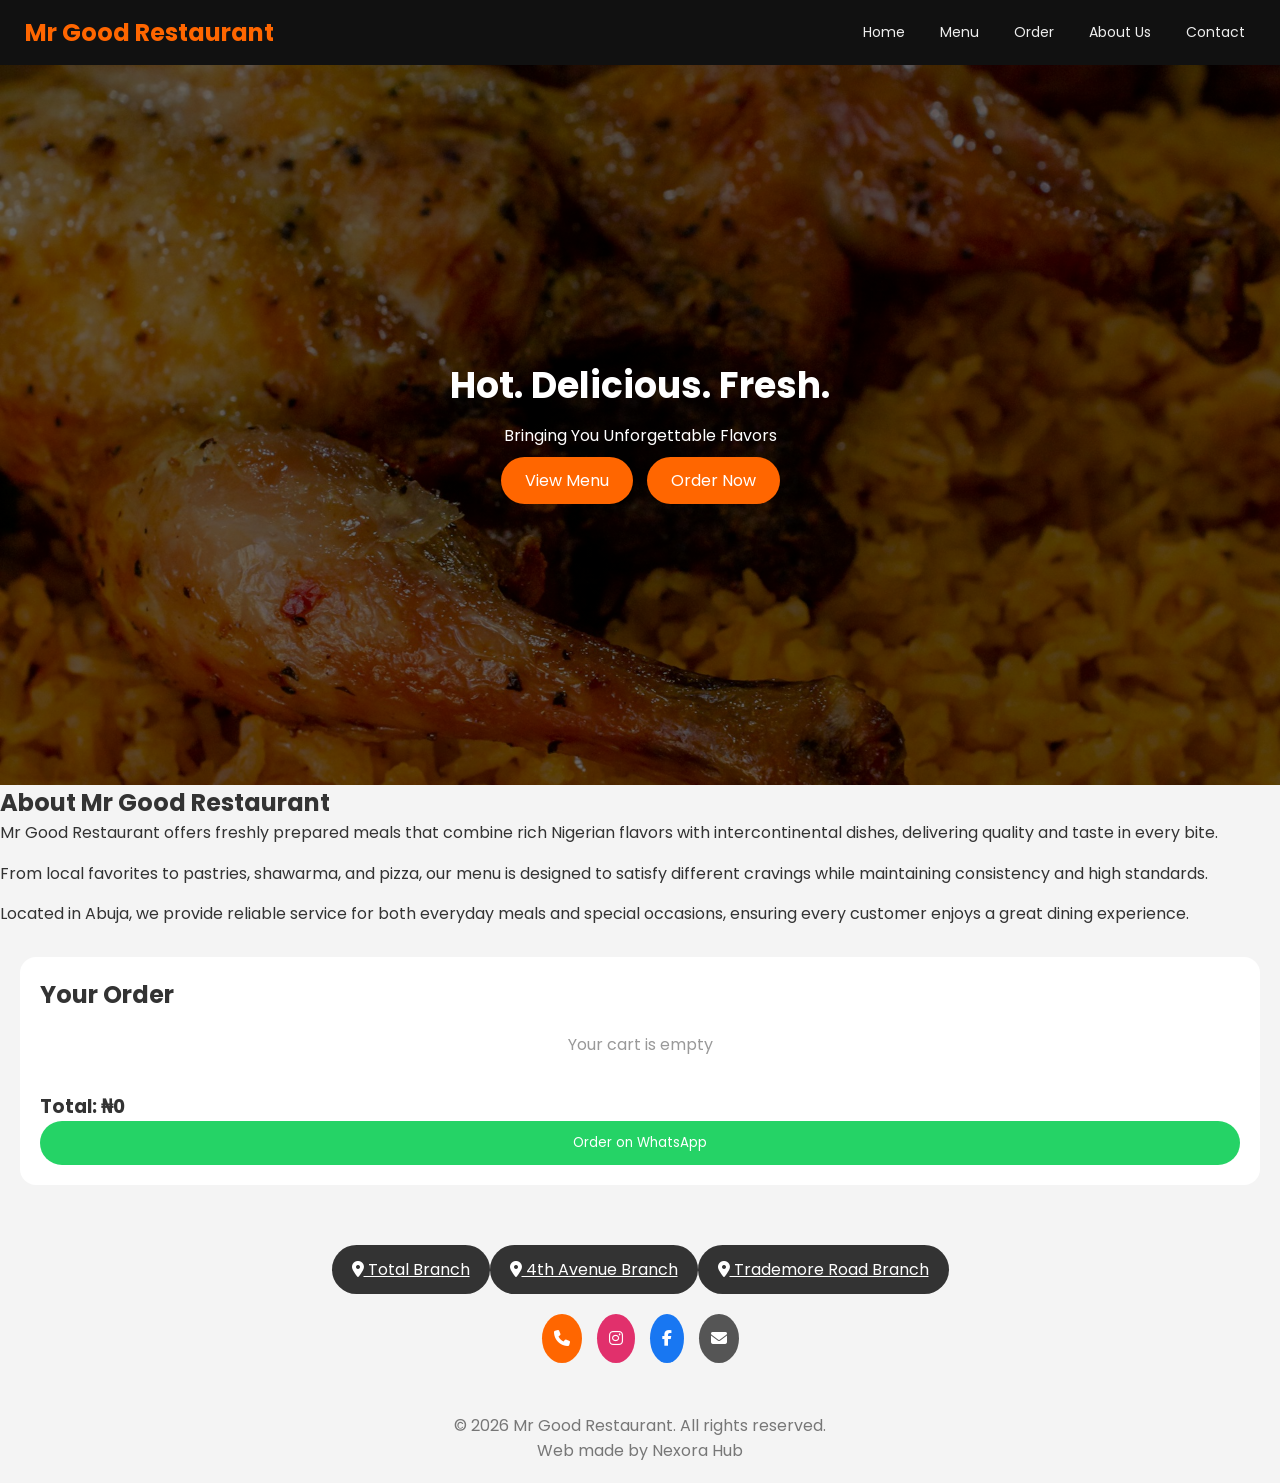
<file: index.html>
<!DOCTYPE html>
<html lang="en">
<head>
  <meta charset="UTF-8">
  <meta name="viewport" content="width=device-width, initial-scale=1.0">
  <title>Mr Good Restaurant</title>

  <link href="https://fonts.googleapis.com/css2?family=Poppins:wght@300;400;600&display=swap" rel="stylesheet">
  <link rel="stylesheet" href="style.css">
  <link rel="stylesheet" href="https://cdnjs.cloudflare.com/ajax/libs/font-awesome/6.5.0/css/all.min.css">
</head>

<body>

<!-- NAVBAR -->
<nav class="nav">
  <h2>Mr Good Restaurant</h2>

  <div class="nav-links">
    <a href="index.html">Home</a>
    <a href="menu.html">Menu</a>
    <a href="#cart">Order</a>
    <a href="#about">About Us</a>
    <a href="#contact">Contact</a>
  </div>
</nav>

<!-- HERO -->
<header class="hero">
  <h1>Hot. Delicious. Fresh.</h1>
  <p>Bringing You Unforgettable Flavors</p>

  <div class="hero-buttons">
    <a href="menu.html">View Menu</a>
    <a href="#cart">Order Now</a>
  </div>
</header>


<!-- ABOUT -->

  <section class="about" id="about">
  <h2>About Mr Good Restaurant</h2>

  <p>
    Mr Good Restaurant offers freshly prepared meals that combine rich Nigerian flavors with intercontinental dishes, delivering quality and taste in every bite.
  </p>

  <p>
    From local favorites to pastries, shawarma, and pizza, our menu is designed to satisfy different cravings while maintaining consistency and high standards.
  </p>

  <p>
    Located in Abuja, we provide reliable service for both everyday meals and special occasions, ensuring every customer enjoys a great dining experience.
  </p>
</section>

<!-- CART -->
<section id="cart" class="cart">
  <h2>Your Order</h2>

  <div id="cart-items"></div>

  <h3 id="total">Total: ₦0</h3>

  <button onclick="sendToWhatsApp()">
    Order on WhatsApp
  </button>
</section>

<!-- CONTACT -->
  <div class="contact-buttons" id="contact">

  <div class="contact-top">
    <a href="https://www.google.com/maps/place/Mr.+Good+Restaurants+-+Lugbe+FHA+1st+Ave.+(Total)+Branch,+4893+1st+Ave+Fha,+opp.+Precious+Clinics,+Lugbe+900107,+Federal+Capital+Territory/@8.9895923,7.3627396,17z/data=!4m9!1m2!2m1!1smr+good+restaurant!3m5!1s0x104e73a674d21697:0xb45f33911788c292!8m2!3d8.9895923!4d7.3627396!16s%2Fg%2F11stfq7zfp?utm_campaign=ml-ardl&g_ep=Eg1tbF8yMDI2MDQwMV8wIOC7DCoASAJQAQ%3D%3D" target="_blank" class="contact-btn map">
  <i class="fa-solid fa-location-dot"></i> Total Branch 
</a>

  <a href="https://www.google.com/maps/place/Mr.+Good+Restaurants,+4th+Avenue+Branch,+Suite+19,+4th+Avenue+(Formerly+Mr.+Biggs),+F.H.A+Estate,+Lugbe+900107,+Federal+Capital+Territory/@8.9840972,7.3722024,17z/data=!4m9!1m2!2m1!1smr+good+restaurant!3m5!1s0x104e0b323a3643cf:0x285b700a3114992b!8m2!3d8.9840972!4d7.3722024!16s%2Fg%2F11xsvfbwt0?utm_campaign=ml-ardl&g_ep=Eg1tbF8yMDI2MDQwMV8wIOC7DCoASAJQAQ%3D%3D,+Federal+Capital+Territory/@8.9895923,7.3627396,17z/data=!4m9!1m2!2m1!1smr+good+restaurant!3m5!1s0x104e73a674d21697:0xb45f33911788c292!8m2!3d8.9895923!4d7.3627396!16s%2Fg%2F11stfq7zfp?utm_campaign=ml-ardl&g_ep=Eg1tbF8yMDI2MDQwMV8wIOC7DCoASAJQAQ%3D%3D" target="_blank" class="contact-btn map">
  <i class="fa-solid fa-location-dot"></i> 4th Avenue Branch 
</a>

    <a href="https://www.google.com/maps/place/Plot+48%2F49,+Mr.+Good+Restaurants+-+Trademore+Road+Branch,+VON+Garden+Estate,+Trademore+Av.,+Phase+2,+Lugbe+900107,+Federal+Capital+Territory/@8.9598733,7.3622564,17z/data=!4m9!1m2!2m1!1smr+good+restaurant!3m5!1s0x104e730003a2aef1:0x85105f33e742f2cc!8m2!3d8.9598733!4d7.3622564!16s%2Fg%2F11xcv6y5p3?utm_campaign=ml-ardl&g_ep=Eg1tbF8yMDI2MDQwMV8wIOC7DCoASAJQAQ%3D%3DTerritory/@8.9840972,7.3722024,17z/data=!4m9!1m2!2m1!1smr+good+restaurant!3m5!1s0x104e0b323a3643cf:0x285b700a3114992b!8m2!3d8.9840972!4d7.3722024!16s%2Fg%2F11xsvfbwt0?utm_campaign=ml-ardl&g_ep=Eg1tbF8yMDI2MDQwMV8wIOC7DCoASAJQAQ%3D%3D,+Federal+Capital+Territory/@8.9895923,7.3627396,17z/data=!4m9!1m2!2m1!1smr+good+restaurant!3m5!1s0x104e73a674d21697:0xb45f33911788c292!8m2!3d8.9895923!4d7.3627396!16s%2Fg%2F11stfq7zfp?utm_campaign=ml-ardl&g_ep=Eg1tbF8yMDI2MDQwMV8wIOC7DCoASAJQAQ%3D%3D" target="_blank" class="contact-btn map">
  <i class="fa-solid fa-location-dot"></i> Trademore Road Branch
</a>
  </div>

  <div class="contact-bottom">
    <a href="tel:+234 915 379 2539" class="contact-btn call">
      <i class="fa-solid fa-phone"></i>
    </a>

    <a href="https://www.instagram.com/mrgoodrestaurants" target="_blank" class="contact-btn instagram">
      <i class="fa-brands fa-instagram"></i>
    </a>

    <a href="https://www.facebook.com/mrgoodrestaurant" target="_blank" class="contact-btn facebook">
      <i class="fa-brands fa-facebook-f"></i>
    </a>

    <a href="mailto:hellomrgoodtstia1@gmail.com" class="contact-btn email">
      <i class="fa-solid fa-envelope"></i>
    </a>
  </div>
</div>

  
  <footer>
  <p>© 2026 Mr Good Restaurant. All rights reserved.</p>
    <p>Web made by Nexora Hub</p>
</footer>

  <script src="script.js"></script>

</body>
</html>
</file>
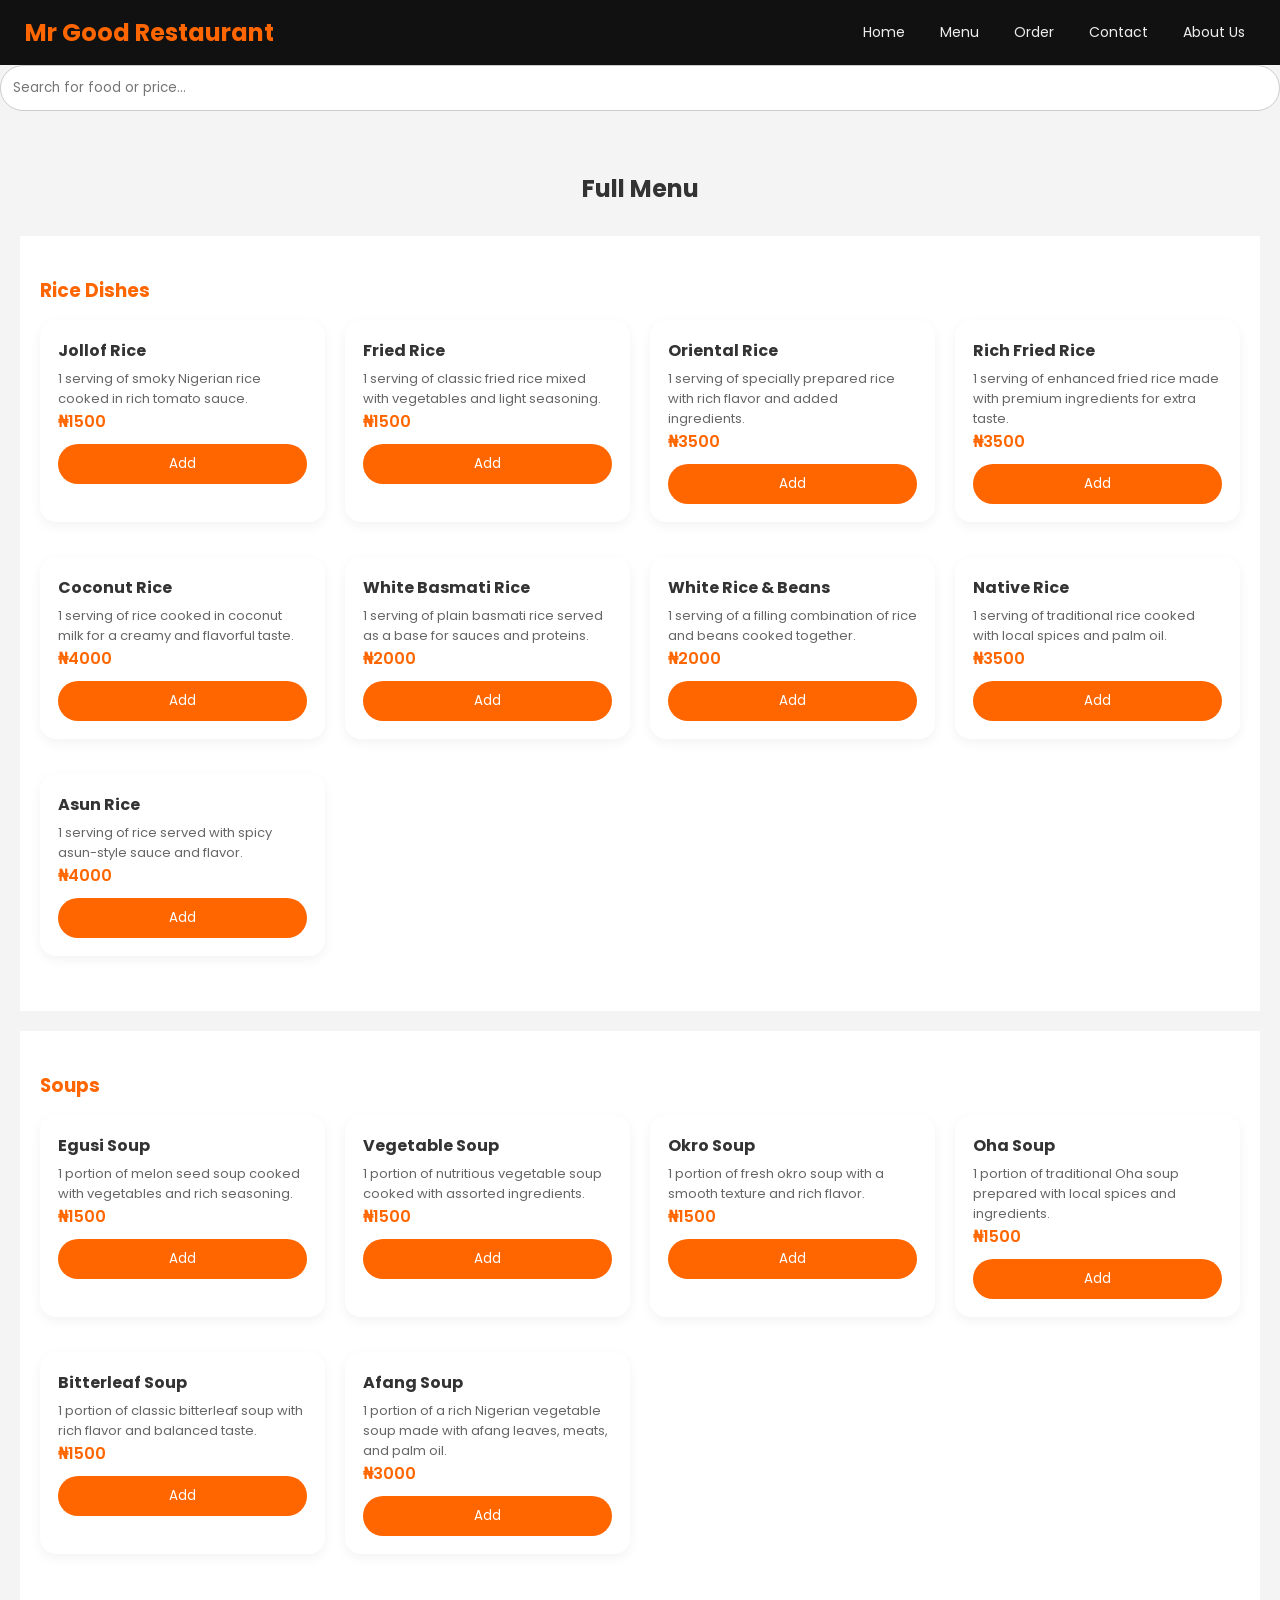
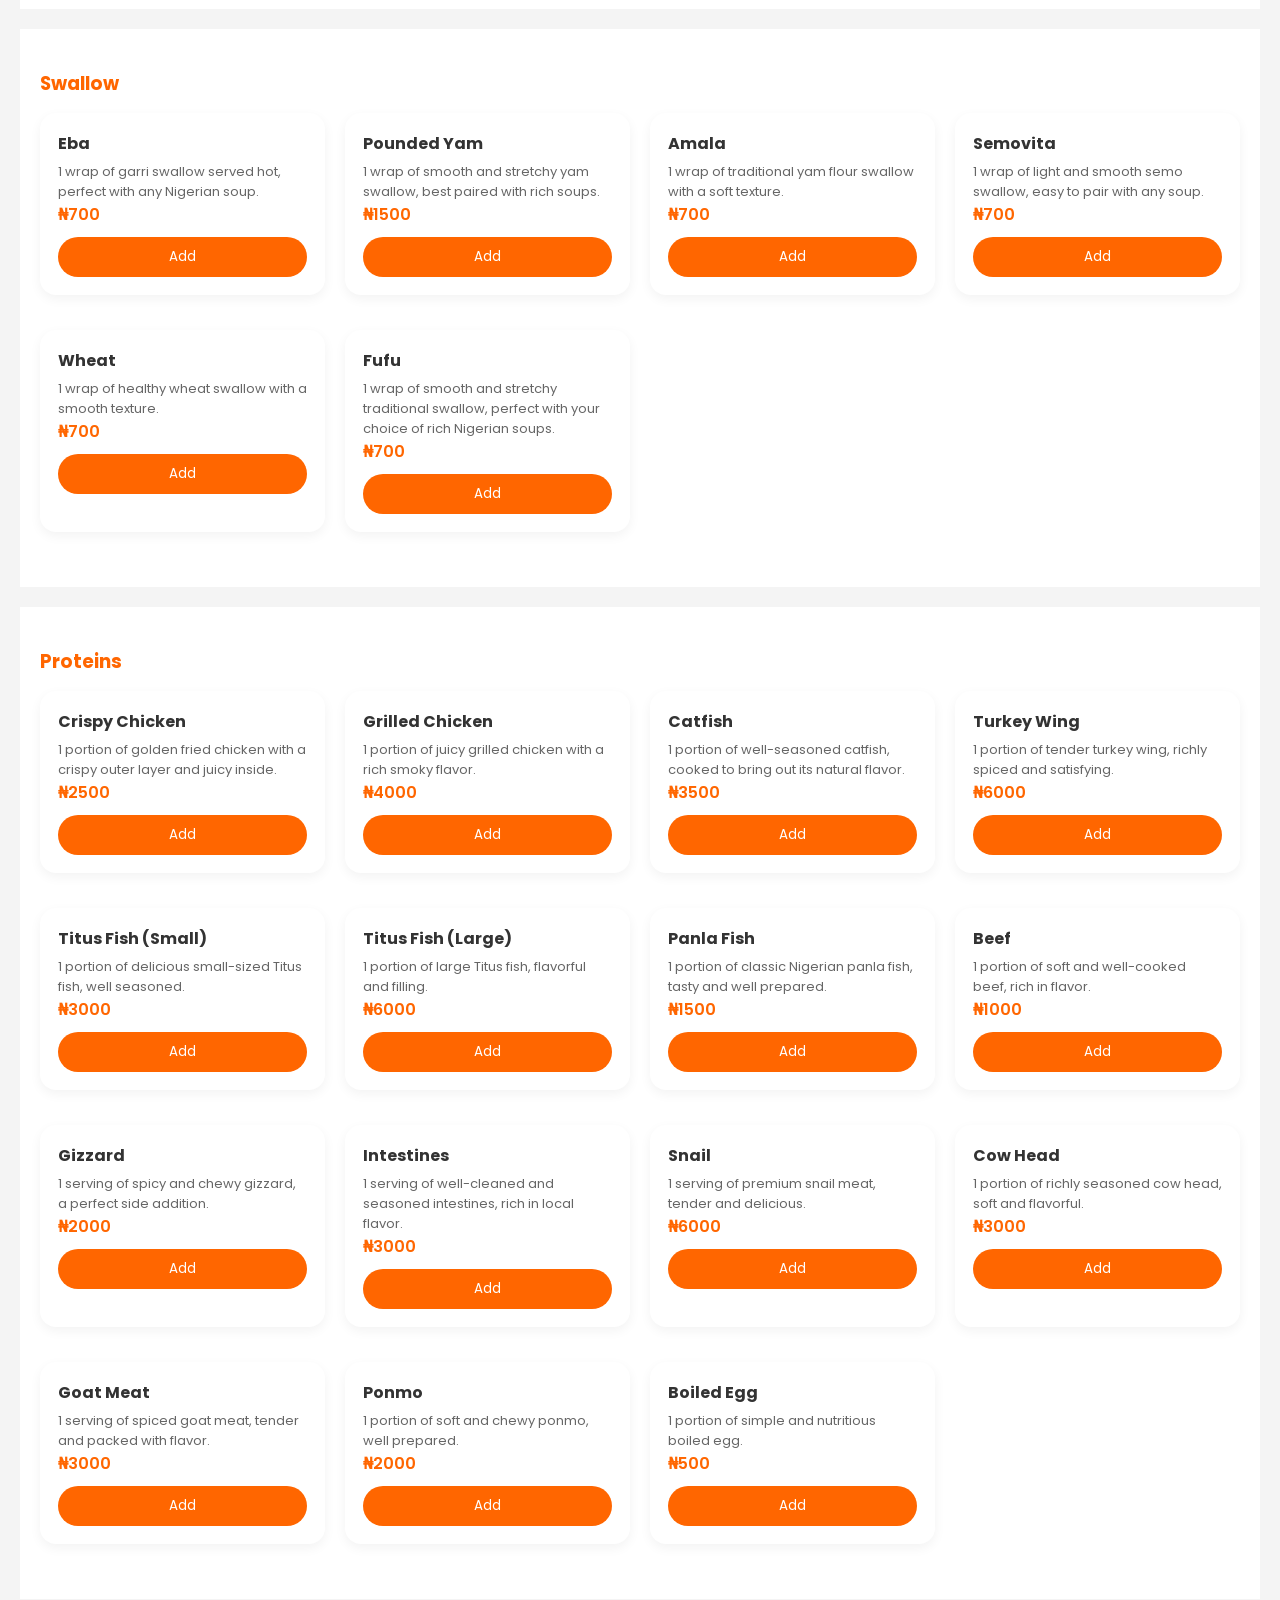
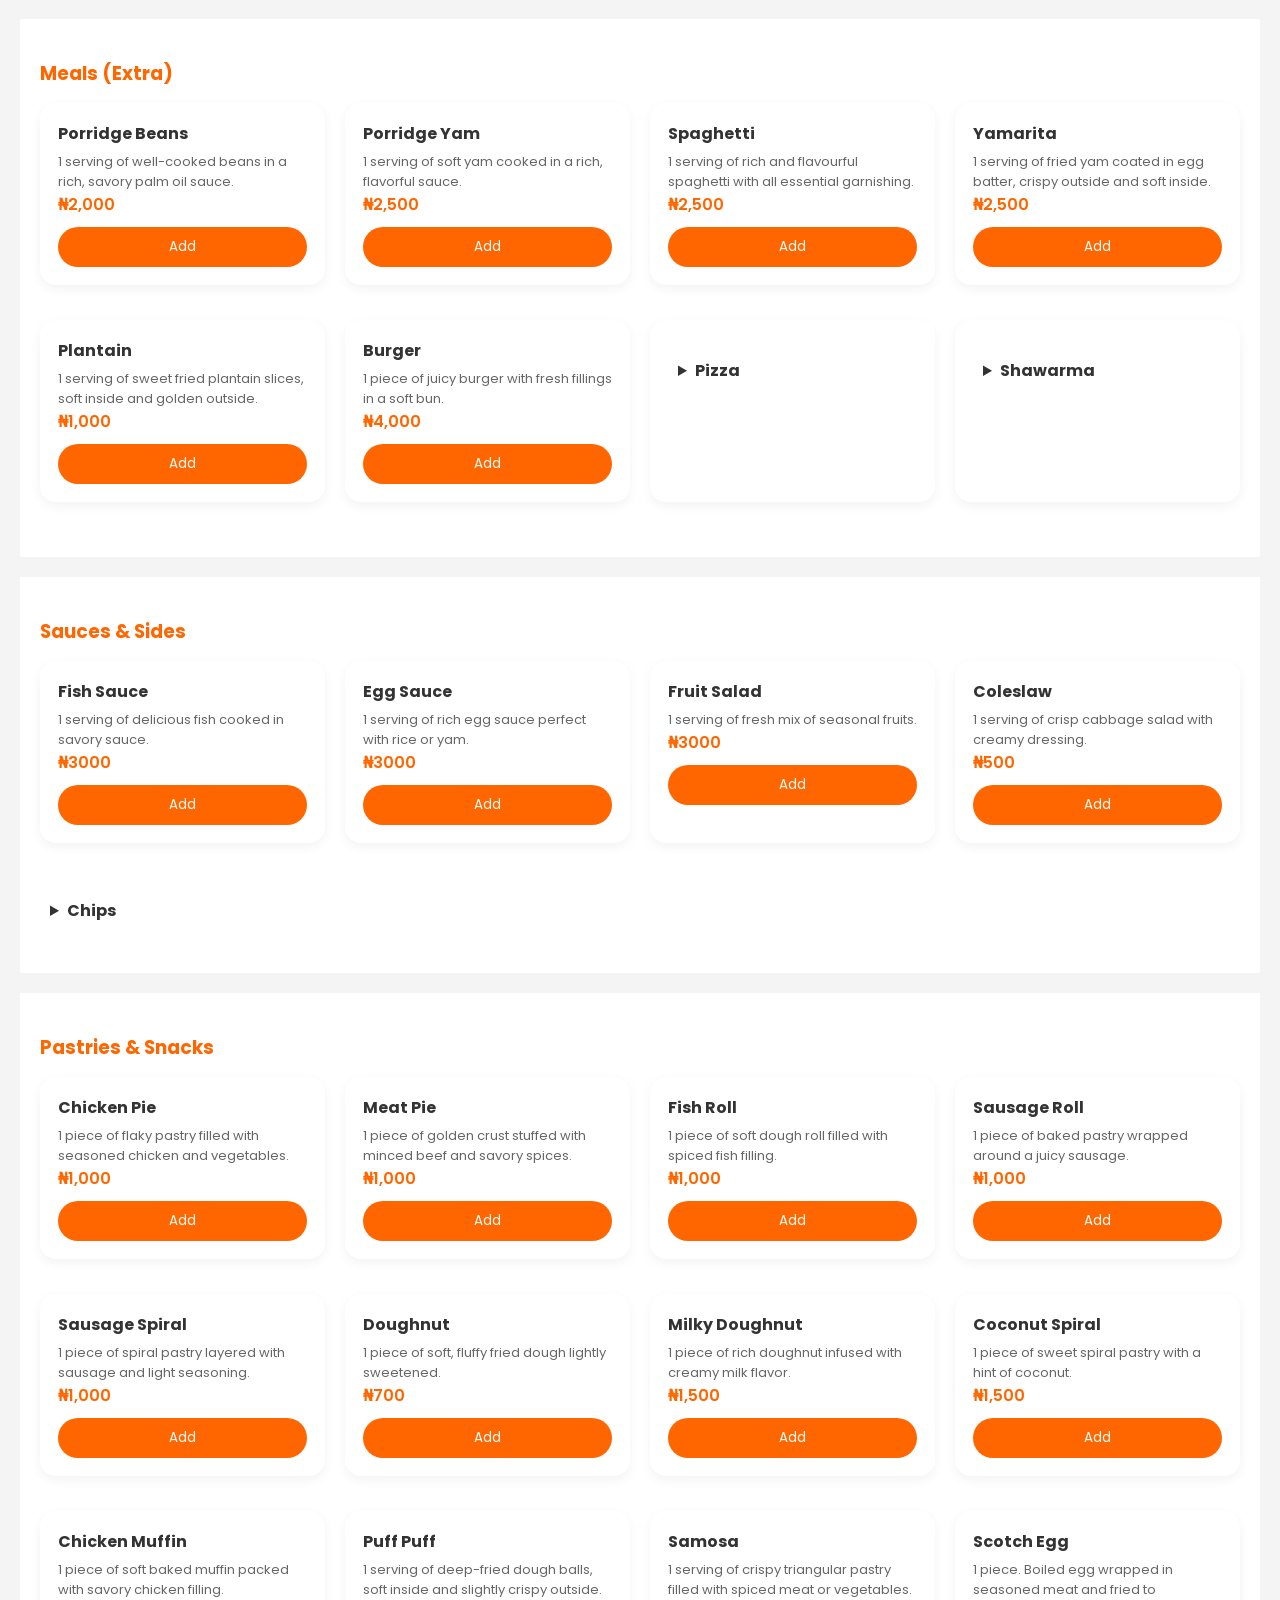
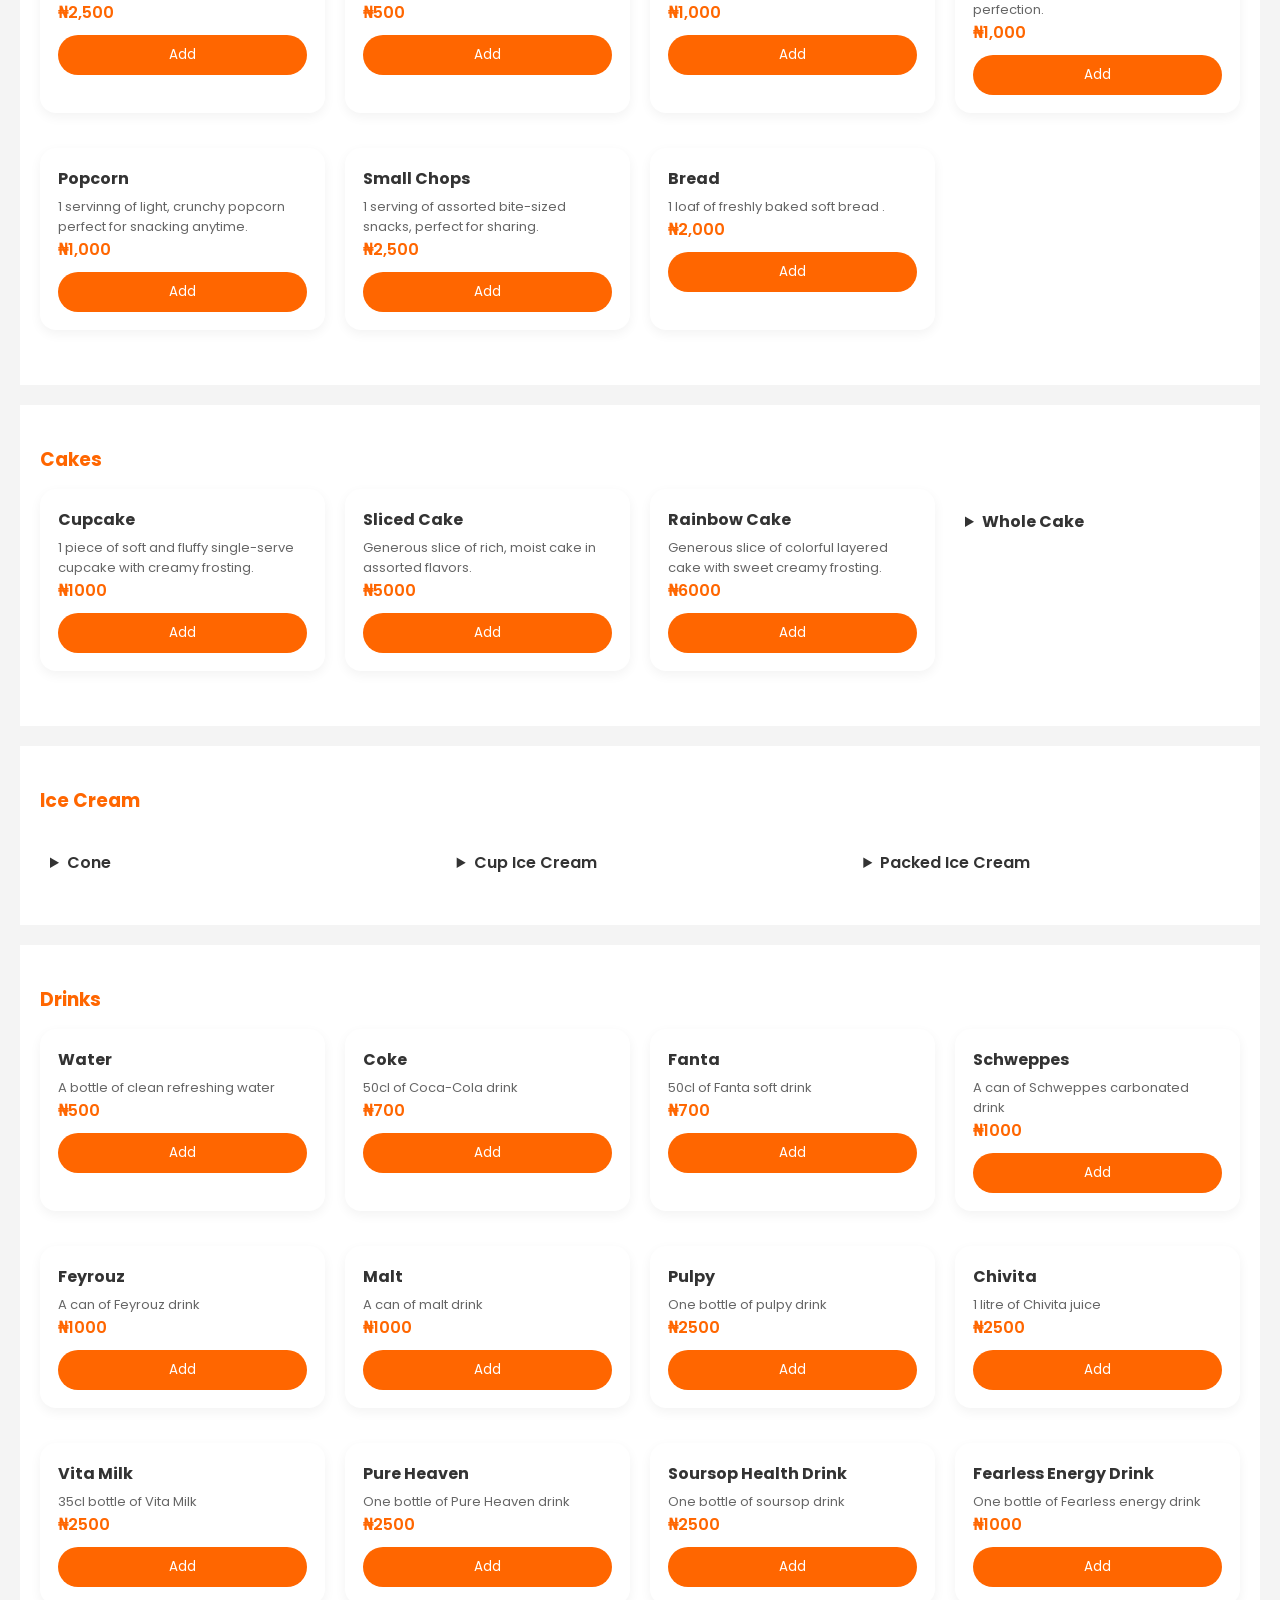
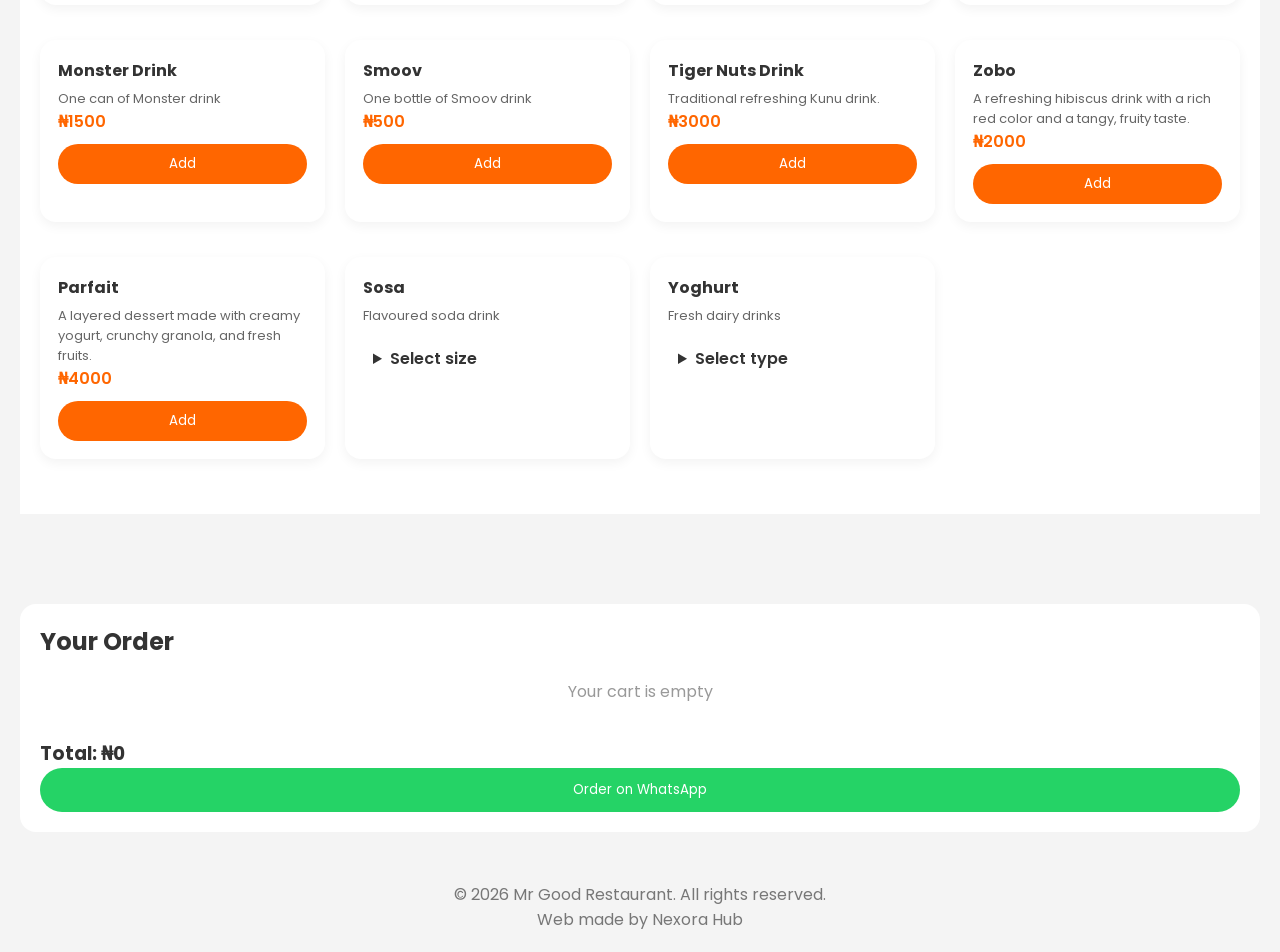
<file: menu.html>
<!DOCTYPE html>
<html lang="en">
<head>
  <meta charset="UTF-8">
  <meta name="viewport" content="width=device-width, initial-scale=1.0">
  <title>Menu - Mr Good Restaurant</title>

  <!-- MAIN CSS -->
  <link rel="stylesheet" href="style.css">
  <link href="https://fonts.googleapis.com/css2?family=Poppins:wght@300;400;600&display=swap" rel="stylesheet">
  <link rel="stylesheet" href="https://cdnjs.cloudflare.com/ajax/libs/font-awesome/6.5.0/css/all.min.css">
</head>

<body>

<!-- NAVIGATION -->
<nav class="nav">
  <h2>Mr Good Restaurant</h2>
  <div class="nav-links">
    <a href="index.html">Home</a>
    <a href="menu.html">Menu</a>
    <a href="#cart">Order</a>
    <a href="index.html#contact">Contact</a>
    <a href="index.html#about">About Us</a>
  </div>
</nav>

<input 
  type="text" 
  id="searchInput" 
  placeholder="Search for food or price..."
>

<p id="no-result" style="display:none; color:red;">
  No results found
</p>
<section class="menu">
  <h2>Full Menu</h2>

  <!-- PASTE YOUR FULL MENU HERE -->
  <!-- CATEGORY 1 -->
  <div class="menu-section">
  <h3>Rice Dishes</h3>

  <div class="food-container">

    <div class="food-item">
      <h4>Jollof Rice</h4>
      <p>1 serving of smoky Nigerian rice cooked in rich tomato sauce.</p>
      <span>₦1500</span>
      <button onclick="addToCart('Jollof Rice', 1500)">Add</button>
    </div>

    <div class="food-item">
      <h4>Fried Rice</h4>
      <p>1 serving of classic fried rice mixed with vegetables and light seasoning.</p>
      <span>₦1500</span>
      <button onclick="addToCart('Fried Rice', 1500)">Add</button>
    </div>

    <div class="food-item">
      <h4>Oriental Rice</h4>
      <p>1 serving of specially prepared rice with rich flavor and added ingredients.</p>
      <span>₦3500</span>
      <button onclick="addToCart('Oriental Rice', 3500)">Add</button>
    </div>

    <div class="food-item">
      <h4>Rich Fried Rice</h4>
      <p>1 serving of enhanced fried rice made with premium ingredients for extra taste.</p>
      <span>₦3500</span>
      <button onclick="addToCart('Rich Fried Rice', 3500)">Add</button>
    </div>

    <div class="food-item">
      <h4>Coconut Rice</h4>
      <p>1 serving of rice cooked in coconut milk for a creamy and flavorful taste.</p>
      <span>₦4000</span>
      <button onclick="addToCart('Coconut Rice', 4000)">Add</button>
    </div>

    <div class="food-item">
      <h4>White Basmati Rice</h4>
      <p>1 serving of plain basmati rice served as a base for sauces and proteins.</p>
      <span>₦2000</span>
      <button onclick="addToCart('White Basmati Rice', 2000)">Add</button>
    </div>

    <div class="food-item">
      <h4>White Rice & Beans</h4>
      <p>1 serving of a filling combination of rice and beans cooked together.</p>
      <span>₦2000</span>
      <button onclick="addToCart('Rice & Beans', 2000)">Add</button>
    </div>

    <div class="food-item">
      <h4>Native Rice</h4>
      <p>1 serving of traditional rice cooked with local spices and palm oil.</p>
      <span>₦3500</span>
      <button onclick="addToCart('Native Rice', 3500)">Add</button>
    </div>

    <div class="food-item">
      <h4>Asun Rice</h4>
      <p>1 serving of rice served with spicy asun-style sauce and flavor.</p>
      <span>₦4000</span>
      <button onclick="addToCart('Asun Rice', 4000)">Add</button>
    </div>

  </div>
</div>

  <!-- CATEGORY 2 -->
 <div class="menu-section">
  <h3>Soups</h3>

  <div class="food-container">

    <div class="food-item">
      <h4>Egusi Soup</h4>
      <p>1 portion of melon seed soup cooked with vegetables and rich seasoning.</p>
      <span>₦1500</span>
      <button onclick="addToCart('Egusi Soup', 1500)">Add</button>
    </div>

    <div class="food-item">
      <h4>Vegetable Soup</h4>
      <p>1 portion of nutritious vegetable soup cooked with assorted ingredients.</p>
      <span>₦1500</span>
      <button onclick="addToCart('Vegetable Soup', 1500)">Add</button>
    </div>

    <div class="food-item">
      <h4>Okro Soup</h4>
      <p>1 portion of fresh okro soup with a smooth texture and rich flavor.</p>
      <span>₦1500</span>
      <button onclick="addToCart('Okra Soup', 1500)">Add</button>
    </div>

    <div class="food-item">
      <h4>Oha Soup</h4>
      <p>1 portion of traditional Oha soup prepared with local spices and ingredients.</p>
      <span>₦1500</span>
      <button onclick="addToCart('Oha Soup', 1500)">Add</button>
    </div>

    <div class="food-item">
      <h4>Bitterleaf Soup</h4>
      <p>1 portion of classic bitterleaf soup with rich flavor and balanced taste.</p>
      <span>₦1500</span>
      <button onclick="addToCart('Bitterleaf Soup', 1500)">Add</button>
    </div>

<div class="food-item">
  <h4>Afang Soup</h4>
  <p>1 portion of a rich Nigerian vegetable soup made with afang leaves, meats, and palm oil.</p>
  <span>₦3000</span>
  <button onclick="addToCart('Afang Soup', 3000)">Add</button>
</div>
    
  </div>
</div>
  
  <!-- CATEGORY 3 -->
  <div class="menu-section">
  <h3>Swallow</h3>

  <div class="food-container">

    <div class="food-item">
      <h4>Eba</h4>
      <p>1 wrap of garri swallow served hot, perfect with any Nigerian soup.</p>
      <span>₦700</span>
      <button onclick="addToCart('Eba', 700)">Add</button>
    </div>

    <div class="food-item">
      <h4>Pounded Yam</h4>
      <p>1 wrap of smooth and stretchy yam swallow, best paired with rich soups.</p>
      <span>₦1500</span>
      <button onclick="addToCart('Pounded Yam', 1500)">Add</button>
    </div>

    <div class="food-item">
      <h4>Amala</h4>
      <p>1 wrap of traditional yam flour swallow with a soft texture.</p>
      <span>₦700</span>
      <button onclick="addToCart('Amala', 700)">Add</button>
    </div>

    <div class="food-item">
      <h4>Semovita</h4>
      <p>1 wrap of light and smooth semo swallow, easy to pair with any soup.</p>
      <span>₦700</span>
      <button onclick="addToCart('Semovita', 700)">Add</button>
    </div>

    <div class="food-item">
      <h4>Wheat</h4>
      <p>1 wrap of healthy wheat swallow with a smooth texture.</p>
      <span>₦700</span>
      <button onclick="addToCart('Wheat', 700)">Add</button>
    </div>

    <div class="food-item">
  <h4>Fufu</h4>
  <p>1 wrap of smooth and stretchy traditional swallow, perfect with your choice of rich Nigerian soups.</p>
  <span>₦700</span>
  <button onclick="addToCart('Fufu', 700)">Add</button>
</div>

  </div>
</div>
  
  <!-- CATEGORY 4 -->
  <div class="menu-section">
  <h3>Proteins</h3>

  <div class="food-container">

    <div class="food-item">
      <h4>Crispy Chicken</h4>
      <p>1 portion of golden fried chicken with a crispy outer layer and juicy inside.</p>
      <span>₦2500</span>
      <button onclick="addToCart('Crispy Chicken', 2500)">Add</button>
    </div>

    <div class="food-item">
      <h4>Grilled Chicken</h4>
      <p>1 portion of juicy grilled chicken with a rich smoky flavor.</p>
      <span>₦4000</span>
      <button onclick="addToCart('Grilled Chicken', 4000)">Add</button>
    </div>

    <div class="food-item">
      <h4>Catfish</h4>
      <p>1 portion of well-seasoned catfish, cooked to bring out its natural flavor.</p>
      <span>₦3500</span>
      <button onclick="addToCart('Catfish', 3500)">Add</button>
    </div>

    <div class="food-item">
      <h4>Turkey Wing</h4>
      <p>1 portion of tender turkey wing, richly spiced and satisfying.</p>
      <span>₦6000</span>
      <button onclick="addToCart('Turkey Wing', 6000)">Add</button>
    </div>

    <div class="food-item">
      <h4>Titus Fish (Small)</h4>
      <p>1 portion of delicious small-sized Titus fish, well seasoned.</p>
      <span>₦3000</span>
      <button onclick="addToCart('Titus Fish (Small)', 3000)">Add</button>
    </div>

    <div class="food-item">
      <h4>Titus Fish (Large)</h4>
      <p>1 portion of large Titus fish, flavorful and filling.</p>
      <span>₦6000</span>
      <button onclick="addToCart('Titus Fish (Large)', 6000)">Add</button>
    </div>

    <div class="food-item">
      <h4>Panla Fish</h4>
      <p>1 portion of classic Nigerian panla fish, tasty and well prepared.</p>
      <span>₦1500</span>
      <button onclick="addToCart('Panla Fish', 1500)">Add</button>
    </div>

    <div class="food-item">
      <h4>Beef</h4>
      <p>1 portion of soft and well-cooked beef, rich in flavor.</p>
      <span>₦1000</span>
      <button onclick="addToCart('Beef', 1000)">Add</button>
    </div>

    <div class="food-item">
      <h4>Gizzard</h4>
      <p>1 serving of spicy and chewy gizzard, a perfect side addition.</p>
      <span>₦2000</span>
      <button onclick="addToCart('Gizzard', 2000)">Add</button>
    </div>

    <div class="food-item">
      <h4>Intestines</h4>
      <p>1 serving of well-cleaned and seasoned intestines, rich in local flavor.</p>
      <span>₦3000</span>
      <button onclick="addToCart('Intestines', 3000)">Add</button>
    </div>

    <div class="food-item">
      <h4>Snail</h4>
      <p>1 serving of premium snail meat, tender and delicious.</p>
      <span>₦6000</span>
      <button onclick="addToCart('Snail', 6000)">Add</button>
    </div>

    <div class="food-item">
      <h4>Cow Head</h4>
      <p>1 portion of richly seasoned cow head, soft and flavorful.</p>
      <span>₦3000</span>
      <button onclick="addToCart('Cow Head', 3000)">Add</button>
    </div>

    <div class="food-item">
      <h4>Goat Meat</h4>
      <p>1 serving of spiced goat meat, tender and packed with flavor.</p>
      <span>₦3000</span>
      <button onclick="addToCart('Goat Meat', 3000)">Add</button>
    </div>

    <div class="food-item">
      <h4>Ponmo</h4>
      <p>1 portion of soft and chewy ponmo, well prepared.</p>
      <span>₦2000</span>
      <button onclick="addToCart('Ponmo', 2000)">Add</button>
    </div>

    <div class="food-item">
      <h4>Boiled Egg</h4>
      <p>1 portion of simple and nutritious boiled egg.</p>
      <span>₦500</span>
      <button onclick="addToCart('Boiled Egg', 500)">Add</button>
    </div>

  </div>
</div>
  

  <!-- CATEGORY 6 -->
  <div class="menu-section">
  <h3>Meals (Extra)</h3>

  <div class="food-container">

    <div class="food-item">
      <h4>Porridge Beans</h4>
      <p>1 serving of well-cooked beans in a rich, savory palm oil sauce.</p>
      <span>₦2,000</span>
      <button onclick="addToCart('Porridge Beans', 2000)">Add</button>
    </div>

    <div class="food-item">
      <h4>Porridge Yam</h4>
      <p>1 serving of soft yam cooked in a rich, flavorful sauce.</p>
      <span>₦2,500</span>
      <button onclick="addToCart('Porridge Yam', 2500)">Add</button>
    </div>
    
    <div class="food-item">
      <h4>Spaghetti</h4>
      <p>1 serving of rich and flavourful spaghetti with all essential garnishing.</p>
      <span>₦2,500</span>
      <button onclick="addToCart('Spaghetti', 2500)">Add</button>
    </div>


    <div class="food-item">
      <h4>Yamarita</h4>
      <p>1 serving of fried yam coated in egg batter, crispy outside and soft inside.</p>
      <span>₦2,500</span>
      <button onclick="addToCart('Yamarita', 2500)">Add</button>
    </div>

    <div class="food-item">
      <h4>Plantain</h4>
      <p>1 serving of sweet fried plantain slices, soft inside and golden outside.</p>
      <span>₦1,000</span>
      <button onclick="addToCart('Plantain', 1000)">Add</button>
    </div>

    <div class="food-item">
      <h4>Burger</h4>
      <p>1 piece of juicy burger with fresh fillings in a soft bun.</p>
      <span>₦4,000</span>
      <button onclick="addToCart('Burger', 4000)">Add</button>
    </div>

    <!-- Pizza Group -->
    <div class="food-item">
      <details>
        <summary><strong>Pizza</strong></summary>

        <div class="food-item">
          <h4>Small Pizza</h4>
          <p>Personal-sized pizza with a light crust and simple toppings.</p>
          <span>₦10,000</span>
          <button onclick="addToCart('Small Pizza', 10000)">Add</button>
        </div>

        <div class="food-item">
          <h4>Medium Pizza</h4>
          <p>Balanced size pizza with more toppings, perfect for sharing.</p>
          <span>₦12,000</span>
          <button onclick="addToCart('Medium Pizza', 12000)">Add</button>
        </div>

        <div class="food-item">
          <h4>Large Pizza</h4>
          <p>Full-sized pizza loaded with toppings, ideal for groups.</p>
          <span>₦15,000</span>
          <button onclick="addToCart('Large Pizza', 15000)">Add</button>
        </div>

      </details>
    </div>

    <!-- Shawarma Group -->
    <div class="food-item">
      <details>
        <summary><strong>Shawarma</strong></summary>

        <div class="food-item">
          <h4>Hot Dog Shawarma</h4>
          <p>Shawarma wrap with sausage filling and creamy sauce.</p>
          <span>₦4,000</span>
          <button onclick="addToCart('Hot Dog Shawarma', 4000)">Add</button>
        </div>

        <div class="food-item">
          <h4>Chicken or Beef Shawarma (1 Sausage)</h4>
          <p>Choice of chicken or beef with sausage and rich dressing.</p>
          <span>₦4,500</span>
          <button onclick="addToCart('Chicken or Beef Shawarma (1 Sausage)', 4500)">Add</button>
        </div>

        <div class="food-item">
          <h4>Chicken + Beef Shawarma (1 Sausage)</h4>
          <p>Mixed chicken and beef filling with one sausage.</p>
          <span>₦5,000</span>
          <button onclick="addToCart('Chicken + Beef Shawarma (1 Sausage)', 5000)">Add</button>
        </div>

        <div class="food-item">
          <h4>Chicken + Beef Shawarma (2 Sausages)</h4>
          <p>Loaded shawarma with chicken, beef, and double sausage.</p>
          <span>₦5,500</span>
          <button onclick="addToCart('Chicken + Beef Shawarma (2 Sausages)', 5500)">Add</button>
        </div>

      </details>
    </div>

  </div>
</div>
  
  <!-- CATEGORY 7 -->
  <div class="menu-section">
  <h3>Sauces & Sides</h3>

  <div class="food-container">

    <div class="food-item">
      <h4>Fish Sauce</h4>
      <p>1 serving of delicious fish cooked in savory sauce.</p>
      <span>₦3000</span>
      <button onclick="addToCart('Fish Sauce', 3000)">Add</button>
    </div>

    <div class="food-item">
      <h4>Egg Sauce</h4>
      <p>1 serving of rich egg sauce perfect with rice or yam.</p>
      <span>₦3000</span>
      <button onclick="addToCart('Egg Sauce', 3000)">Add</button>
    </div>

    <div class="food-item">
      <h4>Fruit Salad</h4>
      <p>1 serving of fresh mix of seasonal fruits.</p>
      <span>₦3000</span>
      <button onclick="addToCart('Fruit Salad', 3000)">Add</button>
    </div>

    <div class="food-item">
      <h4>Coleslaw</h4>
      <p>1 serving of crisp cabbage salad with creamy dressing.</p>
      <span>₦500</span>
      <button onclick="addToCart('Coleslaw', 500)">Add</button>
    </div>

    <details>
      <summary><strong>Chips</strong></summary>

      <div class="food-item">
        <h4>Chips</h4>
        <p>Crispy fried potato chips.</p>
        <span>₦3000</span>
        <button onclick="addToCart('Chips', 3000)">Add</button>
      </div>

      <div class="food-item">
        <h4>Chips & Chicken</h4>
        <p>Chips served with one portion of chicken.</p>
        <span>₦6000</span>
        <button onclick="addToCart('Chips & Chicken', 6000)">Add</button>
      </div>

      <div class="food-item">
        <h4>Chips & 2 Chicken</h4>
        <p>Chips served with two portions of chicken.</p>
        <span>₦9000</span>
        <button onclick="addToCart('Chips & 2 Chicken', 9000)">Add</button>
      </div>

    </details>

  </div>
</div>
    <!-- CATEGORY 5 -->
<div class="menu-section">
  <h3>Pastries & Snacks</h3>

  <div class="food-container">

    <div class="food-item">
      <h4>Chicken Pie</h4>
      <p>1 piece of flaky pastry filled with seasoned chicken and vegetables.</p>
      <span>₦1,000</span>
      <button onclick="addToCart('Chicken Pie', 1000)">Add</button>
    </div>

    <div class="food-item">
      <h4>Meat Pie</h4>
      <p>1 piece of golden crust stuffed with minced beef and savory spices.</p>
      <span>₦1,000</span>
      <button onclick="addToCart('Meat Pie', 1000)">Add</button>
    </div>

    <div class="food-item">
      <h4>Fish Roll</h4>
      <p>1 piece of soft dough roll filled with spiced fish filling.</p>
      <span>₦1,000</span>
      <button onclick="addToCart('Fish Roll', 1000)">Add</button>
    </div>

    <div class="food-item">
      <h4>Sausage Roll</h4>
      <p>1 piece of baked pastry wrapped around a juicy sausage.</p>
      <span>₦1,000</span>
      <button onclick="addToCart('Sausage Roll', 1000)">Add</button>
    </div>

    <div class="food-item">
      <h4>Sausage Spiral</h4>
      <p>1 piece of spiral pastry layered with sausage and light seasoning.</p>
      <span>₦1,000</span>
      <button onclick="addToCart('Sausage Spiral', 1000)">Add</button>
    </div>

    <div class="food-item">
      <h4>Doughnut</h4>
      <p>1 piece of soft, fluffy fried dough lightly sweetened.</p>
      <span>₦700</span>
      <button onclick="addToCart('Doughnut', 700)">Add</button>
    </div>

    <div class="food-item">
      <h4>Milky Doughnut</h4>
      <p>1 piece of rich doughnut infused with creamy milk flavor.</p>
      <span>₦1,500</span>
      <button onclick="addToCart('Milky Doughnut', 1500)">Add</button>
    </div>

    <div class="food-item">
      <h4>Coconut Spiral</h4>
      <p>1 piece of sweet spiral pastry with a hint of coconut.</p>
      <span>₦1,500</span>
      <button onclick="addToCart('Coconut Spiral', 1500)">Add</button>
    </div>

    <div class="food-item">
      <h4>Chicken Muffin</h4>
      <p>1 piece of soft baked muffin packed with savory chicken filling.</p>
      <span>₦2,500</span>
      <button onclick="addToCart('Chicken Muffin', 2500)">Add</button>
    </div>

    <div class="food-item">
      <h4>Puff Puff</h4>
      <p>1 serving of deep-fried dough balls, soft inside and slightly crispy outside.</p>
      <span>₦500</span>
      <button onclick="addToCart('Puff Puff', 500)">Add</button>
    </div>

    <div class="food-item">
      <h4>Samosa</h4>
      <p>1 serving of crispy triangular pastry filled with spiced meat or vegetables.</p>
      <span>₦1,000</span>
      <button onclick="addToCart('Samosa', 1000)">Add</button>
    </div>

    <div class="food-item">
      <h4>Scotch Egg</h4>
      <p>1 piece. Boiled egg wrapped in seasoned meat and fried to perfection.</p>
      <span>₦1,000</span>
      <button onclick="addToCart('Scotch Egg', 1000)">Add</button>
    </div>

    <div class="food-item">
      <h4>Popcorn</h4>
      <p>1 servinng of light, crunchy popcorn perfect for snacking anytime.</p>
      <span>₦1,000</span>
      <button onclick="addToCart('Popcorn', 1000)">Add</button>
    </div>

    <div class="food-item">
      <h4>Small Chops</h4>
      <p>1 serving of assorted bite-sized snacks, perfect for sharing.</p>
      <span>₦2,500</span>
      <button onclick="addToCart('Small Chops', 2500)">Add</button>
    </div>

    <div class="food-item">
      <h4>Bread</h4>
      <p>1 loaf of freshly baked soft bread .</p>
      <span>₦2,000</span>
      <button onclick="addToCart('Bread', 2000)">Add</button>
    </div>

  </div>
</div>
  
  
  <!-- CATEGORY 8 -->
<div class="menu-section">
  <h3>Cakes</h3>

  <div class="food-container">

    <div class="food-item">
      <h4>Cupcake</h4>
      <p>1 piece of soft and fluffy single-serve cupcake with creamy frosting.</p>
      <span>₦1000</span>
      <button onclick="addToCart('Cupcake', 1000)">Add</button>
    </div>

    <div class="food-item">
      <h4>Sliced Cake</h4>
      <p>Generous slice of rich, moist cake in assorted flavors.</p>
      <span>₦5000</span>
      <button onclick="addToCart('Sliced Cake', 5000)">Add</button>
    </div>

    <div class="food-item">
      <h4>Rainbow Cake</h4>
      <p>Generous slice of colorful layered cake with sweet creamy frosting.</p>
      <span>₦6000</span>
      <button onclick="addToCart('Rainbow Cake', 6000)">Add</button>
    </div>

    <details>
      <summary><strong>Whole Cake</strong></summary>

      <div class="food-item">
        <h4>Small Whole Cake</h4>
        <p>Compact whole cake perfect for intimate celebrations.</p>
        <span>₦15000</span>
        <button onclick="addToCart('Small Whole Cake', 15000)">Add</button>
      </div>

      <div class="food-item">
        <h4>Medium Whole Cake</h4>
        <p>Ideal cake size for small group gatherings.</p>
        <span>₦20000</span>
        <button onclick="addToCart('Medium Whole Cake', 20000)">Add</button>
      </div>

      <div class="food-item">
        <h4>Regular Whole Cake</h4>
        <p>Balanced size cake suitable for family occasions.</p>
        <span>₦25000</span>
        <button onclick="addToCart('Regular Whole Cake', 25000)">Add</button>
      </div>

      <div class="food-item">
        <h4>Big Whole Cake</h4>
        <p>A generously sized cake perfect for birthdays and small gatherings.</p>
        <span>₦30000</span>
        <button onclick="addToCart('Big Whole Cake', 30000)">Add</button>
      </div>
     <div class="food-item">
        <h4>Large Whole Cake</h4>
        <p>Extra large cake for big celebrations.</p>
        <span>₦35000</span>
        <button onclick="addToCart('Large Whole Cake', 35000)">Add</button>
      </div>      
    </details>
    
  </div>
</div>
        

          <!-- ICE CREAM SECTION -->
<section class="menu-section">
  <h3>Ice Cream</h3>

  <div class="food-container">

    <!-- Cone -->
    <details>
      <summary>Cone</summary>

      <div class="food-item">
        <h4>Cone Only</h4>
        <p>Crunchy empty cone for a light snack.</p>
        <span>₦500</span>
        <button onclick="addToCart('Cone Only', 500)">Add</button>
      </div>

      <div class="food-item">
        <h4>Cone Ice Cream</h4>
        <p>Crispy cone filled with creamy ice cream.</p>
        <span>₦2000</span>
        <button onclick="addToCart('Cone Ice Cream', 2000)">Add</button>
      </div>

    </details>

    <!-- Cup Ice Cream -->
    <details>
      <summary>Cup Ice Cream</summary>

      <div class="food-item">
        <h4>Small Cup</h4>
        <p>Small serving of smooth, creamy ice cream.</p>
        <span>₦4000</span>
        <button onclick="addToCart('Small Cup Ice Cream', 4000)">Add</button>
      </div>

      <div class="food-item">
        <h4>Medium Cup</h4>
        <p>Medium serving for a more satisfying treat.</p>
        <span>₦6000</span>
        <button onclick="addToCart('Medium Cup Ice Cream', 6000)">Add</button>
      </div>

      <div class="food-item">
        <h4>Large Cup</h4>
        <p>Large portion of rich and creamy ice cream.</p>
        <span>₦8000</span>
        <button onclick="addToCart('Large Cup Ice Cream', 8000)">Add</button>
      </div>

    </details>

    <!-- Packed Ice Cream -->
    <details>
      <summary>Packed Ice Cream</summary>

      <div class="food-item">
        <h4>120ml</h4>
        <p>Small takeaway pack of ice cream.</p>
        <span>₦1000</span>
        <button onclick="addToCart('120ml Ice Cream', 1000)">Add</button>
      </div>

      <div class="food-item">
        <h4>200ml</h4>
        <p>Moderate pack for quick enjoyment.</p>
        <span>₦1500</span>
        <button onclick="addToCart('200ml Ice Cream', 1500)">Add</button>
      </div>

      <div class="food-item">
        <h4>500ml</h4>
        <p>Family-size pack for sharing.</p>
        <span>₦3500</span>
        <button onclick="addToCart('500ml Ice Cream', 3500)">Add</button>
      </div>

      <div class="food-item">
        <h4>900ml</h4>
        <p>Large pack perfect for gatherings.</p>
        <span>₦6500</span>
        <button onclick="addToCart('900ml Ice Cream', 6500)">Add</button>
      </div>

    </details>

  </div>
</section>
<!-- DRINKS SECTION -->
<div class="menu-section">
  <h3>Drinks</h3>

  <div class="food-container">

    <div class="food-item">
      <h4>Water</h4>
      <p>A bottle of clean refreshing water</p>
      <span>₦500</span>
      <button onclick="addToCart('Water', 500)">Add</button>
    </div>

    <div class="food-item">
      <h4>Coke</h4>
      <p>50cl of Coca-Cola drink</p>
      <span>₦700</span>
      <button onclick="addToCart('Coke', 700)">Add</button>
    </div>

    <div class="food-item">
      <h4>Fanta</h4>
      <p>50cl of Fanta soft drink</p>
      <span>₦700</span>
      <button onclick="addToCart('Fanta', 700)">Add</button>
    </div>

    <div class="food-item">
      <h4>Schweppes</h4>
      <p>A can of Schweppes carbonated drink</p>
      <span>₦1000</span>
      <button onclick="addToCart('Schweppes', 1000)">Add</button>
    </div>

    <div class="food-item">
      <h4>Feyrouz</h4>
      <p>A can of Feyrouz drink</p>
      <span>₦1000</span>
      <button onclick="addToCart('Feyrouz', 1000)">Add</button>
    </div>

    <div class="food-item">
      <h4>Malt</h4>
      <p>A can of malt drink</p>
      <span>₦1000</span>
      <button onclick="addToCart('Malt', 1000)">Add</button>
    </div>

    <div class="food-item">
      <h4>Pulpy</h4>
      <p>One bottle of pulpy drink</p>
      <span>₦2500</span>
      <button onclick="addToCart('Pulpy', 2500)">Add</button>
    </div>

    <div class="food-item">
      <h4>Chivita</h4>
      <p>1 litre of Chivita juice</p>
      <span>₦2500</span>
      <button onclick="addToCart('Chivita', 2500)">Add</button>
    </div>

    <div class="food-item">
      <h4>Vita Milk</h4>
      <p>35cl bottle of Vita Milk</p>
      <span>₦2500</span>
      <button onclick="addToCart('Vita Milk', 2500)">Add</button>
    </div>

    <div class="food-item">
      <h4>Pure Heaven</h4>
      <p>One bottle of Pure Heaven drink</p>
      <span>₦2500</span>
      <button onclick="addToCart('Pure Heaven', 2500)">Add</button>
    </div>

    <div class="food-item">
      <h4>Soursop Health Drink</h4>
      <p>One bottle of soursop drink</p>
      <span>₦2500</span>
      <button onclick="addToCart('Soursop Health Drink', 2500)">Add</button>
    </div>

    <div class="food-item">
      <h4>Fearless Energy Drink</h4>
      <p>One bottle of Fearless energy drink</p>
      <span>₦1000</span>
      <button onclick="addToCart('Fearless Energy Drink', 1000)">Add</button>
    </div>

    <div class="food-item">
      <h4>Monster Drink</h4>
      <p>One can of Monster drink</p>
      <span>₦1500</span>
      <button onclick="addToCart('Monster Drink', 1500)">Add</button>
    </div>

    <div class="food-item">
      <h4>Smoov</h4>
      <p>One bottle of Smoov drink</p>
      <span>₦500</span>
      <button onclick="addToCart('Smoov', 500)">Add</button>
    </div>
    
     <div class="food-item">
      <h4>Tiger Nuts Drink</h4>
      <p>Traditional refreshing Kunu drink.</p>
      <span>₦3000</span>
      <button onclick="addToCart('Tiger Nut Drinks', 3000)">Add</button>
    </div>

     <div class="food-item">
      <h4>Zobo</h4>
      <p>A refreshing hibiscus drink with a rich red color and a tangy, fruity taste.</p>
      <span>₦2000</span>
      <button onclick="addToCart('Zobo', 2000)">Add</button>
    </div>
    
    <div class="food-item">
      <h4>Parfait</h4>
      <p>A layered dessert made with creamy yogurt, crunchy granola, and fresh fruits.</p>
      <span>₦4000</span>
      <button onclick="addToCart('Parfait', 4000)">Add</button>
    </div>

      <div class="food-item">
      <h4>Sosa</h4>
      <p>Flavoured soda drink</p>
      <details>
        <summary>Select size</summary>
        <p>Small - ₦1500</p>
        <button onclick="addToCart('Sosa Small', 1500)">Add</button>

        <p>Large - ₦2500</p>
        <button onclick="addToCart('Sosa Large', 2500)">Add</button>
      </details>
    </div>

    <div class="food-item">
      <h4>Yoghurt</h4>
      <p>Fresh dairy drinks</p>
      <details>
        <summary>Select type</summary>
        <p>Fura Yoghurt - ₦2500</p>
        <button onclick="addToCart('Fura Yoghurt', 2500)">Add</button>

        <p>Farm Feast Yoghurt - ₦5500</p>
        <button onclick="addToCart('Farm Feast Yoghurt', 5500)">Add</button>
      </details>
    </div>

 </div>
</div>
      </section>

<!-- CART SECTION ADDED HERE -->
<section id="cart" class="cart">
  <h2>Your Order</h2>

  <div id="cart-items"></div>

  <h3 id="total">Total: ₦0</h3>

  <button onclick="sendToWhatsApp()">
    Order on WhatsApp
  </button>
</section>

<!-- FOOTER -->
<footer>
  <p>&copy; 2026 Mr Good Restaurant. All rights reserved.</p>
  <p>Web made by Nexora Hub</p>
</footer>

<script src="script.js"></script>
</body>
</html>
</file>
<file: style.css>
/* RESET */
* {
  margin: 0;
  padding: 0;
  box-sizing: border-box;
  font-family: 'Poppins', sans-serif;
}

/* BODY */
body {
background: #f4f4f4;
  color: #333;
}

.about p {
  margin-bottom: 15px;
  line-height: 1.6;
}

/* NAV */
.nav {
  display: flex;
  justify-content: space-between;
  align-items: center;
  padding: 15px 25px;
  background: #111;
  position: sticky;
  top: 0;
  color: #fff;
  z-index: 100;
}

.nav h2 {
  color: #ff6600;
}

.nav-links {
  display: flex;
  gap: 15px;
}

.nav a {
  text-decoration: none;
  margin: 0 10px;
  color: #eee;
  font-size: 14px;
}

.nav a:hover {
  color: #ff6600;
}

/* HERO */
.hero {
  height: 80vh;
  background: linear-gradient(rgba(0,0,0,0.6), rgba(0,0,0,0.6)),
    url('dr-muhammad-amer-77ItGP98s6g-unsplash.jpg') center/cover no-repeat;
  display: flex;
  flex-direction: column;
  justify-content: center;
  align-items: center;
  color: white;
  text-align: center;
  padding: 20px;
}

.hero h1 {
  font-size: 36px;
}

.hero p {
  margin: 10px 0 20px;
}

.hero-buttons a {
  padding: 12px 24px;
  background: #ff6600;
  color: #fff;
  border-radius: 999px;
  margin: 5px;
  text-decoration: none;
}

#searchInput {
  width: 100%;
  padding: 12px;
  margin-bottom: 20px;
  border-radius: 25px;
  border: 1px solid #ccc;
}

/* MENU */
.menu {
  padding: 40px 20px;
}

.menu h2 {
  text-align: center;
  margin-bottom: 30px;
}

/* SECTIONS */
.menu-section {
  background: #ffffff;
  margin-bottom: 20px;
  padding: 40px 20px;
}

.menu-section h3 {
  color: #ff6600;
  margin-bottom: 15px;
}

/* GRID */
.food-container {
  display: grid;
  grid-template-columns: repeat(auto-fit, minmax(230px, 1fr));
  gap: 20px;
}

/* CARD */
.food-item {
  background: #fff;
  padding: 18px;
  border-radius: 16px;
  box-shadow: 0 4px 12px rgba(0,0,0,0.05);
  margin-bottom: 15px;
}

.food-item h4 {
  margin-bottom: 6px;
}

.food-item p {
  font-size: 13px;
  color: #666;
}

.food-item span {
  color: #ff6600;
  font-weight: 600;
}

/* BUTTON */
.food-item button {
  width: 100%;
  margin-top: 10px;
  padding: 10px;
  border: none;
  background: #ff6600;
  color: #fff;
  border-radius: 999px;
}

/* COLLAPSIBLE */
details {
  margin-top: 10px;
  padding: 10px;
}

summary {
  cursor: pointer;
  font-weight: 600;
}

/* CART */
.cart {
  background: #fff;
  margin: 30px 20px;
  padding: 20px;
  border-radius: 16px;
}

/* WhatsApp Order Button ONLY */
.cart > button {
  width: 100%;
  padding: 12px;
  background: #25D366;
  color: #fff;
  border: none;
  border-radius: 999px;
}

/* Cart items container */
#cart-items {
  margin-bottom: 15px;
}

/* Each cart item row */
.cart-item {
  display: flex;
  justify-content: space-between;
  align-items: center;
  padding: 12px 0;
  border-bottom: 1px solid #eee;
  gap: 15px;
}

/* Item text (name + price) */
.cart-item span {
  flex: 1;
  font-size: 14px;
  color: #333;
  word-break: break-word;
}

/* Green circular remove button - MORE SPECIFIC */
.cart-item .remove-btn {
  background: #25D366 !important;  /* Force green */
  color: white;
  border: none;
  width: 32px;
  height: 32px;
  border-radius: 50% !important;  /* Force circle */
  cursor: pointer;
  font-size: 18px;
  line-height: 1;
  display: flex;
  align-items: center;
  justify-content: center;
  flex-shrink: 0;
  transition: background 0.2s ease;
  padding: 0;  /* Remove default padding */
}

/* Turn red on hover/tap */
.cart-item .remove-btn:hover,
.cart-item .remove-btn:active {
  background: #ff4444 !important;  /* Force red on hover */
}

/* Empty cart message */
#cart-items p {
  color: #999;
  text-align: center;
  padding: 20px;
}

/* CONTACT */
.contact-buttons {
  display: flex;
  flex-direction: column;
  align-items: center;
  gap: 20px;
  padding: 30px 20px;
}

.contact-top {
  width: 100%;
  display: flex;
  justify-content: center;
}

.contact-bottom {
  display: flex;
  gap: 15px;
  flex-wrap: wrap;
  justify-content: center;
}

.contact-btn {
  padding: 12px;
  border-radius: 50%;
  color: #fff;
}

.contact-btn.call { background: #ff6600; }
.contact-btn.instagram { background: #e1306c; }
.contact-btn.facebook { background: #1877f2; }
.contact-btn.email { background: #555; }
.contact-btn.map {
  border-radius: 999px;
  padding: 12px 20px;
  background: #333;
}

/* FOOTER */
footer {
  text-align: center;
  padding: 20px;
  color: #777;
}

/* SMOOTH SCROLL */
html {
  scroll-behavior: smooth;
}

/* RESPONSIVE */
@media (max-width: 768px) {
  .nav {
    flex-direction: column;
    gap: 10px;
  }

  .hero h1 {
    font-size: 24px;
  }
}
</file>
